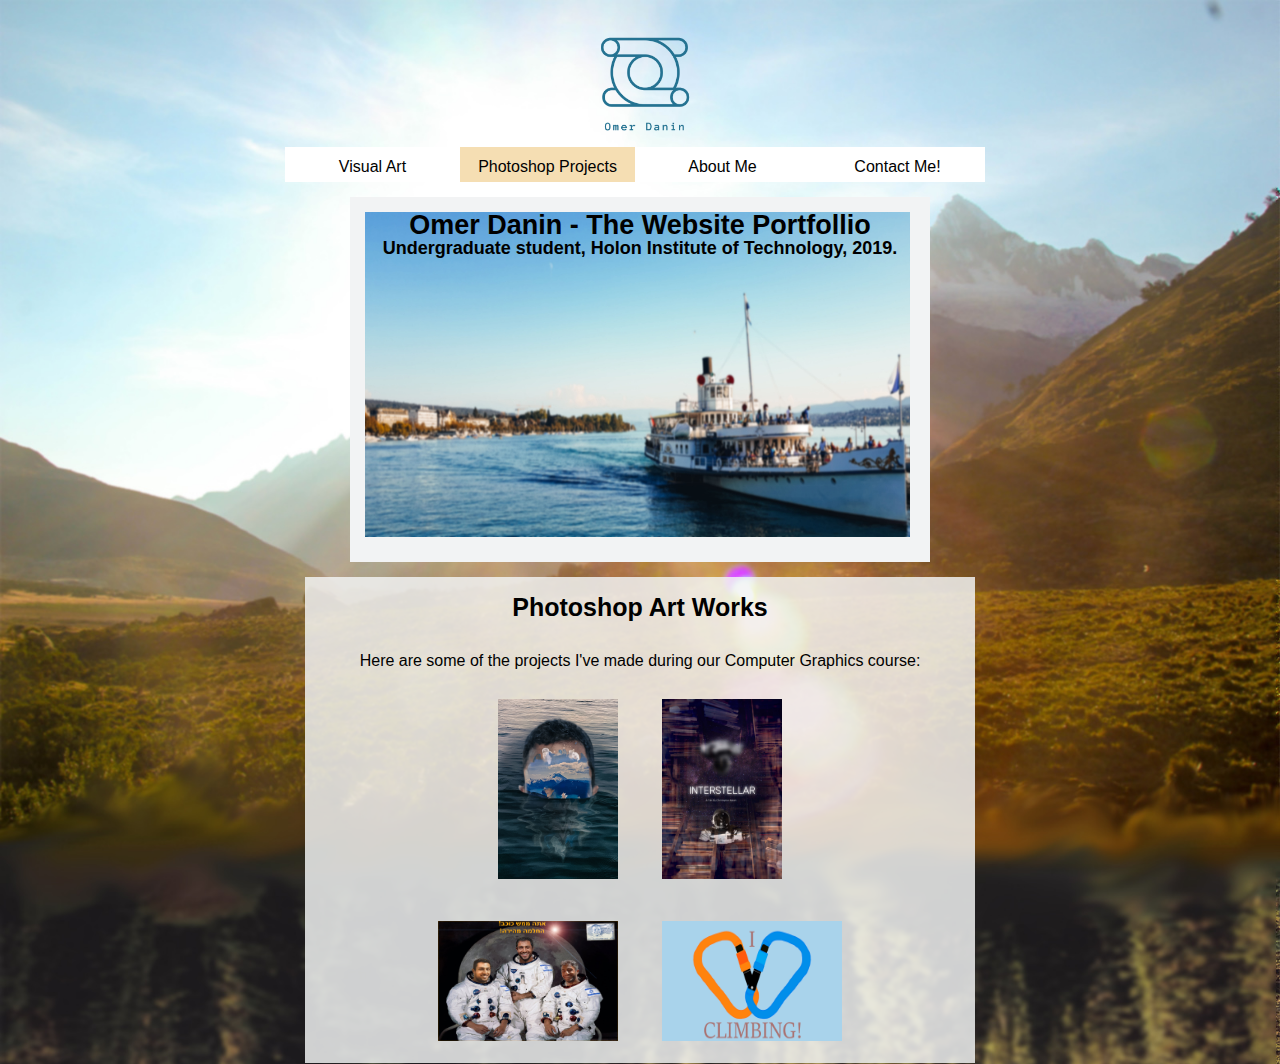
<file: 3-PsP.html>
﻿<!doctype html>
<html lang="">
<head>
    <meta charset="utf-8" />
    <title>Omer Danin -  Photoshop Art Works</title>
    <meta name="description" content=" a page containing the Photoshop works of Omer Danin" />
    <meta name="keywords" content="Photoshop, Adobe, Graphic Design,Edit, Art Works, Omer, Danin, HIT, Insturctional Technologies " />
    <meta name="author" content="Omer Danin" />
    <meta name="viewport" content="width=device-width, initial-scale=1.0, user-scalable=yes">
    
    <!-- CSS -->
    <link href="styles/reset.css" rel="stylesheet" />
    <link href="styles/myStyle.css" rel="stylesheet" />


    <!-- Scripts -->
    <script src="jScripts/jquery-1.12.0.min.js"></script>
    
</head>
<body>
    <div id="contain11">
        <header>
            <a href="index.html"> <img id="logo1" src="images/logo/logo_transparent.png" height="170px" width="170px" alt="Homepage button" /></a>
            <nav>
                <ul>
                    <li><a href="2-VisArt.html">Visual Art</a></li>
                    <li id="currentp"><a href="3-PsP.html">Photoshop Projects</a></li>
                    <li><a href="4-About.html">About Me</a></li>
                    <li><a href="5-Contact.html">Contact Me!</a></li>
                </ul>
            </nav>
        </header>
           

        <div id="PScontainer">
            <div class="PSpic">
                <h1 id="Htitle">Omer Danin -  The Website Portfollio</h1>
                <h2 id="HsubTitle">Undergraduate student, Holon Institute of Technology, 2019.</h2>
            </div>
        </div>

        <div class="Con1">
            <div class="TheText">
                <h3>Photoshop Art Works</h3>
                
                <p>Here are some of the projects I've made during our Computer Graphics course:</p>
                <div id="PSdesign">
                    <figure class="figurePS">
                        <a href="works/PS1.html"> <img class="psd1" src="images/work/work3.jpg" width="120" height="180" alt="Resized photoshop project photo" /></a>
                    </figure>

                    <figure class="figurePS">
                        <a href="works/PS2.html"> <img class="psd1" src="images/work/work5.jpg" width="120" height="180" alt="Second resized photoshop project photo" /> </a> <br />
                    </figure>

                    <figure class="figurePS">
                        <a href="works/PS3.html"> <img class="psd1" src="images/work/work4.jpg" width="180" height="120" alt="Third resized photoshop project photo" /></a>
                    </figure>

                    <figure class="figurePS">
                        <a href="works/PS4.html"> <img class="psd1" src="images/work/work2.jpg" width="180" height="120" alt="Fourth resized photoshop project photo" /> </a>
                    </figure>

                        <div class="PSpic1">
                        </div>
                </div>
            </div>
        </div>
    </div>
</body>
</html>
</file>
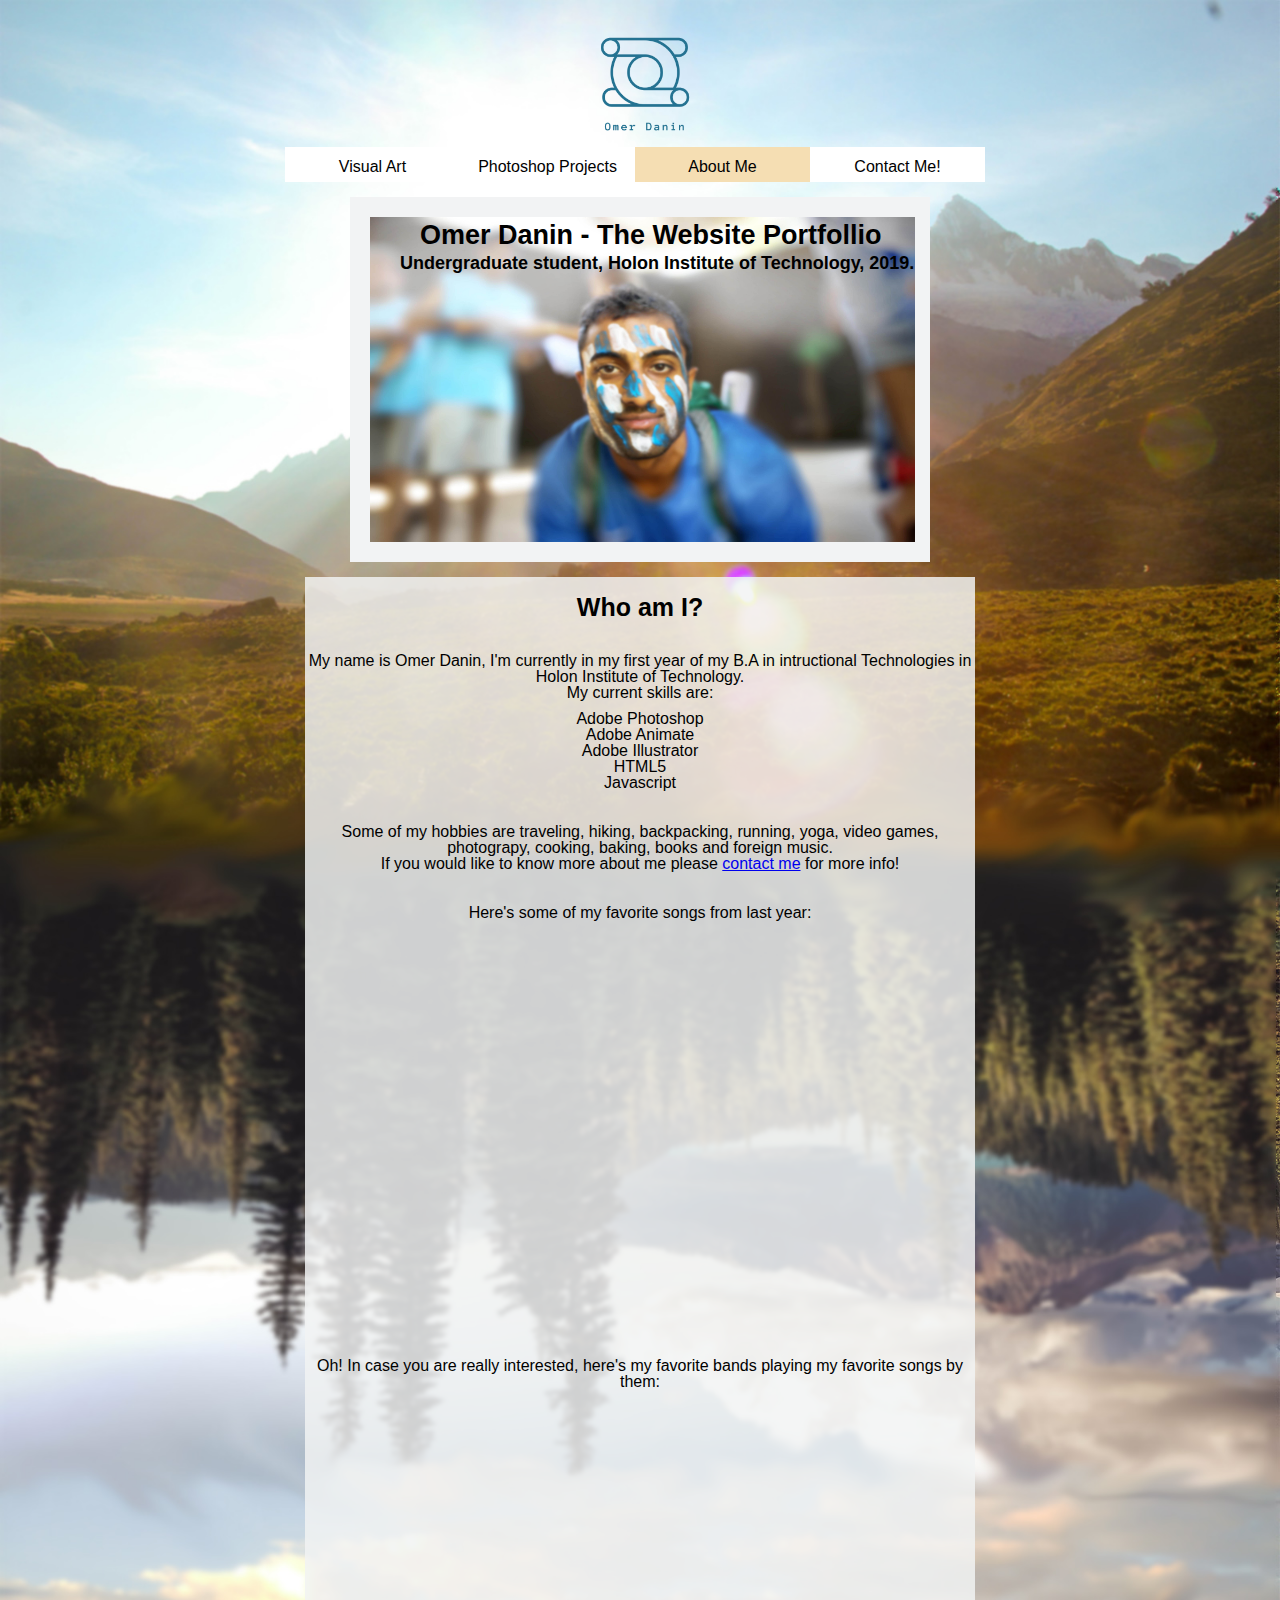
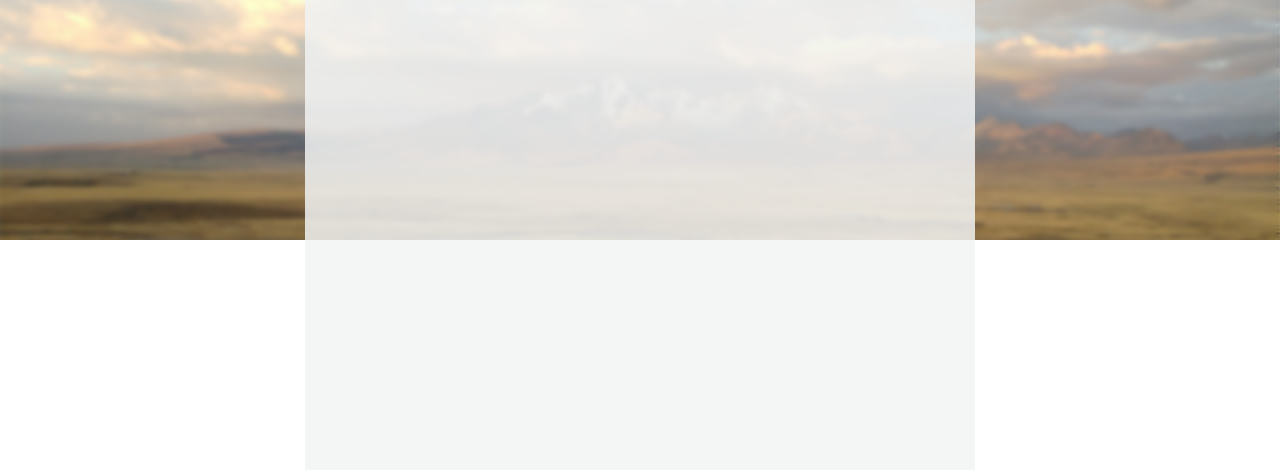
<file: 4-About.html>
﻿<!doctype html>
<html lang="">
<head>
    <meta charset="utf-8" />
    <title>Omer Danin -  Information</title>
    <meta name="description" content="a page describing who is Omer Danin, including hobbies, interests and such" />
    <meta name="keywords" content="Omer Danin, HIT, Holon Institue of Technology,Insturctional Technologies, hobbies, interests, music, favorite" />
    <meta name="author" content="Omer Danin" />
    <meta name="viewport" content="width=device-width, initial-scale=1.0, user-scalable=yes">

    <!-- CSS -->
    <link href="styles/reset.css" rel="stylesheet" />
    <link href="styles/myStyle.css" rel="stylesheet" />


    <!-- Scripts -->
    <script src="jScripts/jquery-1.12.0.min.js"></script>

</head>

<body>
        <div id="contain11">
            <header>
                <a href="index.html"> <img id="logo1" src="images/logo/logo_transparent.png" height="170px" width="170px" alt="Homepage button" /></a>
                <nav>
                    <ul>
                        <li><a href="2-VisArt.html">Visual Art</a></li>
                        <li><a href="3-PsP.html">Photoshop Projects</a></li>
                        <li id="currentp"><a href="4-About.html">About Me</a></li>
                        <li><a href="5-Contact.html">Contact Me!</a></li>
                    </ul>
                </nav>
            </header>
                
            </div>

        <div id="AboutPic">
            <div class="ActualPic">
                <h1 id="HtitleME">Omer Danin -  The Website Portfollio</h1>
                <h2 id="HsubTitleME">Undergraduate student, Holon Institute of Technology, 2019.</h2>
            </div>
        </div>

        <div class="Con1">
            <div class="TheText">
                <article>
                    <h3>Who am I?</h3>
                    <p>
                        My name is Omer Danin, I'm currently in my first year of my B.A in intructional Technologies in Holon Institute of Technology. <br />
                        My current skills are:<br />
                    </p>
                    <ul id="str">
                        <li>Adobe Photoshop</li>
                        <li>Adobe Animate</li>
                        <li> Adobe Illustrator</li>
                        <li>HTML5</li>
                        <li>Javascript</li>
                    </ul>
                    <section>
                        <p>
                            Some of my hobbies are traveling, hiking, backpacking, running, yoga, video games, photograpy, cooking, baking, books and foreign music. <br />
                            If you would like to know more about me please <a href="5-Contact.html">contact me</a> for more info!
                        </p>
                    </section>
                    <p>Here's some of my favorite songs from last year:</p>
                    <figure>
                        <iframe src="https://open.spotify.com/embed/user/spotify/playlist/37i9dQZF1EjxPdv2UmwRKo" width="300" height="380" frameborder="0" allowtransparency="true" allow="encrypted-media"></iframe>
                    </figure><br />
                    <p>Oh! In case you are really interested, here's my favorite bands playing my favorite songs by them:</p><br />
                   <figure>
                       <iframe width="560" height="315" src="https://www.youtube.com/embed/J3q5n24QDlk" frameborder="0" allow="accelerometer; autoplay; encrypted-media; gyroscope; picture-in-picture" allowfullscreen></iframe>
                   </figure><br />
                   <figure>
                      <iframe width="560" height="315" src="https://www.youtube.com/embed/eFOY6KJlFEg" frameborder="0" allow="accelerometer; autoplay; encrypted-media; gyroscope; picture-in-picture" allowfullscreen></iframe>
                  </figure><br />
</article>
            </div>
        </div>
</body>
</html>
</file>
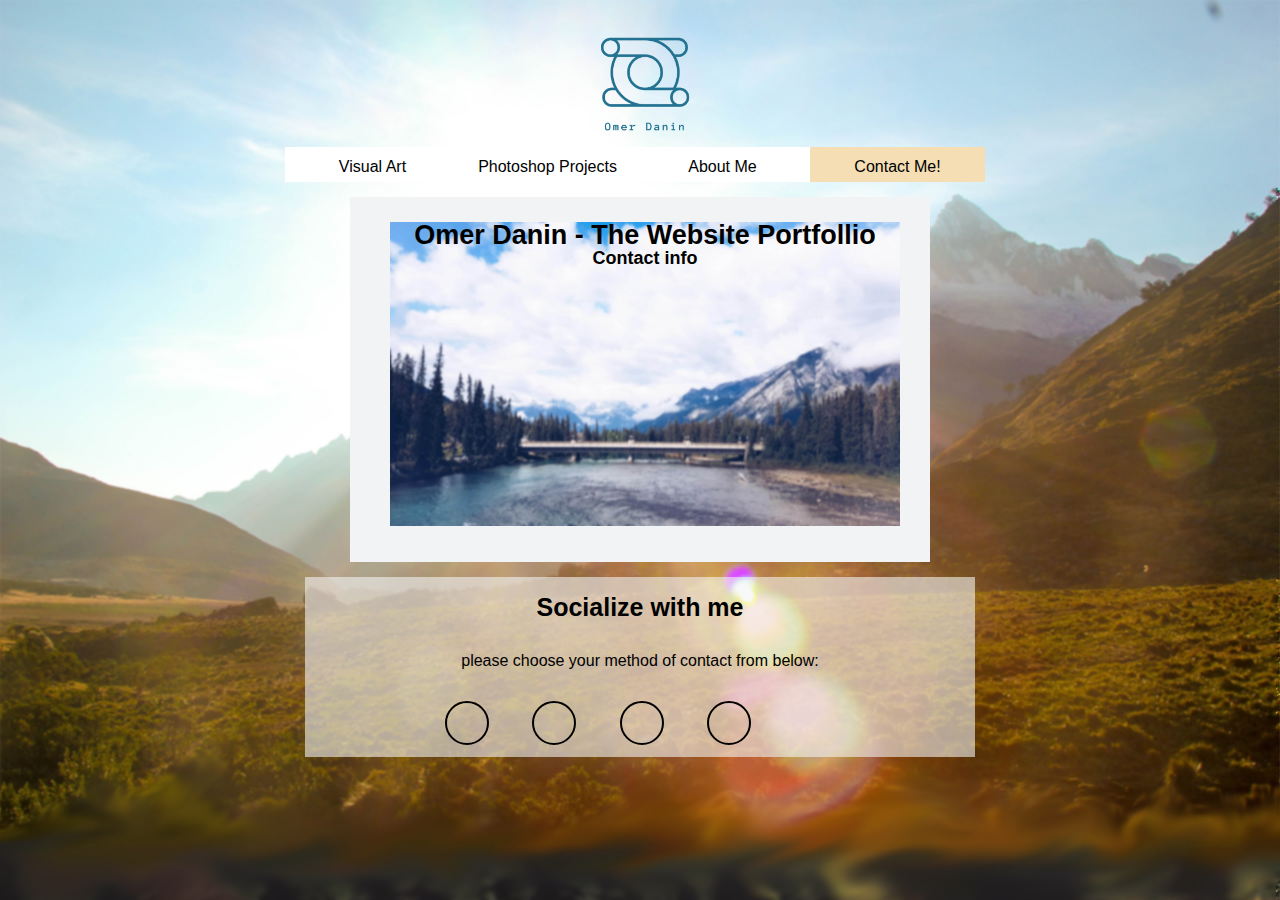
<file: 5-Contact.html>
﻿<!doctype html>
<html lang="">
<head>
    <meta charset="utf-8" />
    <title>Omer Danin -  Contact</title>
    <meta name="description" content="a page containing the methods of contacting Omer Danin" />
    <meta name="keywords" content="Omer Danin, HIT, Holon Institue of Technology, Facebook, GitHub, Instagram, Email, Message, contact, Connect, In touch, Find, Where, info. information" />
    <meta name="author" content="Omer Danin" />
    <meta name="viewport" content="width=device-width, initial-scale=1.0, user-scalable=yes">

    <!-- CSS -->
    <link href="styles/reset.css" rel="stylesheet" />
    <link href="styles/myStyle.css" rel="stylesheet" />
    <link rel="stylesheet" href="https://use.fontawesome.com/releases/v5.8.1/css/all.css" integrity="sha384-50oBUHEmvpQ+1lW4y57PTFmhCaXp0ML5d60M1M7uH2+nqUivzIebhndOJK28anvf" crossorigin="anonymous">


    <!-- Scripts -->
    <script src="jScripts/jquery-1.12.0.min.js"></script>

</head>
<body>
    <div id="contain11">
        <header>
            <a href="index.html"> <img id="logo1" src="images/logo/logo_transparent.png" height="170px" width="170px"  alt="Homepage button" /></a>
            <nav>
                <ul>
                    <li><a href="2-VisArt.html">Visual Art</a></li>
                    <li><a href="3-PsP.html">Photoshop Projects</a></li>
                    <li><a href="4-About.html">About Me</a></li>
                    <li id="currentp"><a href="5-Contact.html">Contact Me!</a></li>
                </ul>
            </nav>
        </header>
            
     

        <div id="ContactPic">
            <div class="BridgePic">
                <h1 id="Htitle">Omer Danin -  The Website Portfollio</h1>
                <h2 id="HsubTitle">Contact info</h2>
            </div>
        </div>

        <div class="Con1">
            <div class="wrapper">
                <h3>Socialize with me</h3>
                <p>please choose your method of contact from below:</p><br />
                <div class="Media1">
                    <ul>
                        <li id="sosh"><a href="https://www.facebook.com/profile.php?id=1251911336"><i class="fab fa-facebook"></i></a></li>
                        <li id="sosh"><a href="https://www.instagram.com/omerdose/"><i class="fab fa-instagram"></i></a></li>
                        <li id="sosh"><a href="https://omerdose.github.io/BlackHole/OmerDanin_BlackHoles.html"<i class="fab fa-github-square"></i></a></li>
                        <li id="sosh"><a href="mailto:omerdanin@gmail.com"><i class="fas fa-envelope-square"></i></a></li>

                    </ul>
                </div>
            </div>
        </div>

    </div>
</body>
</html>
</file>
<file: styles/myStyle.css>
﻿/*הגדרת-גוף-האתר*/

body { 
    direction: ltr;
    text-align: left;
    font-size: 12px;
    font-family: Arial;
    color: black;
    background-image: url(../images/bga1.jpg);
    background-size:cover;
    background-repeat:no-repeat;
    width: 960px;
    height: 720px;
    margin: 0 auto;
}

/*תפריט-ניווט*/

nav {
    width: 960px;
    height: 50px;
    margin-left: 125px;
    margin-top: -25px;
}
    nav ul li {
        background-color: white;
        float: left;
        display: inline-block;
        position: relative;
        width: 175px;
        height: 35px;
        line-height: 40px;
        font-size: 16px;
        text-align: center;
        color: white;
        margin: auto;
    }
    /*דף-נוכחי*/
#currentp{
        background-color: wheat;
        float: left;
        display: inline-block;
        position: relative;
        width: 175px;
        height: 35px;
        line-height: 40px;
        font-size: 16px;
        text-align: center;
        color: black;
        margin: auto;
    }
/*סימון-ללינקים*/
.Media1 > ul > li > a:visited {
    color: #004F98;
}
.Media1 > ul > li > a {
    color: #004F98;
}
/*סימון-לתפריט*/
   nav ul li a {
        text-decoration: none;
        color:black;
        margin-bottom: 0px;
    }
    nav ul li a:hover {
        color: white;
        display: block;
        width: 185px;
        height: 35px;
        line-height: 35px;
        text-align: center;
        background-image: url(tab.png);
        background-size: 200px;
        background-color: black;
        border-bottom: none;
    }
    /*כותרת-בדף-בית*/
h5 {
    text-align: center;
    font-family: 'Montserrat', sans-serif;
    font-weight: bold;
    font-size: 34px;
    margin-top: -60px;
}
/*כפתורים-בדף-בית*/
.homenav {
    margin-left: 130px;
    margin-top: -400px;
}
.Homepoint {
    margin-left:300px;
}
#logoHome {
    margin-left: 300px;
}
.artworkbtn {
    -moz-box-shadow: 0px 0px 5px 1px #3dc21b;
    -webkit-box-shadow: 0px 0px 5px 1px #3dc21b;
    box-shadow: 0px 0px 5px 1px #3dc21b;
    background: -webkit-gradient(linear, left top, left bottom, color-stop(0.05, #44c767), color-stop(1, #5cbf2a));
    background: -moz-linear-gradient(top, #44c767 5%, #5cbf2a 100%);
    background: -webkit-linear-gradient(top, #44c767 5%, #5cbf2a 100%);
    background: -o-linear-gradient(top, #44c767 5%, #5cbf2a 100%);
    background: -ms-linear-gradient(top, #44c767 5%, #5cbf2a 100%);
    background: linear-gradient(to bottom, #44c767 5%, #5cbf2a 100%);
    filter: progid:DXImageTransform.Microsoft.gradient(startColorstr='#44c767', endColorstr='#5cbf2a',GradientType=0);
    background-color: #44c767;
    -moz-border-radius: 38px;
    -webkit-border-radius: 38px;
    border-radius: 38px;
    border: 1px solid #18ab29;
    display: inline-block;
    cursor: pointer;
    color: #ffffff;
    font-family: Arial;
    font-size: 22px;
    padding: 12px 57px;
    text-decoration: none;
    text-shadow: 0px 2px 2px #2f6627;
    margin-left: 200px;
    margin-top: 25px;
}
/*אינטרקציה-עם-כפתור*/
.artworkbtn:hover {
    background: -webkit-gradient(linear, left top, left bottom, color-stop(0.05, #5cbf2a), color-stop(1, #44c767));
    background: -moz-linear-gradient(top, #5cbf2a 5%, #44c767 100%);
    background: -webkit-linear-gradient(top, #5cbf2a 5%, #44c767 100%);
    background: -o-linear-gradient(top, #5cbf2a 5%, #44c767 100%);
    background: -ms-linear-gradient(top, #5cbf2a 5%, #44c767 100%);
    background: linear-gradient(to bottom, #5cbf2a 5%, #44c767 100%);
    filter: progid:DXImageTransform.Microsoft.gradient(startColorstr='#5cbf2a', endColorstr='#44c767',GradientType=0);
    background-color: #5cbf2a;
}

.artworkbtn:active {
    position: relative;
    top: 1px;
}

.contactBtn {
    -moz-box-shadow: 0px 0px 9px 0px #29bbff;
    -webkit-box-shadow: 0px 0px 9px 0px #29bbff;
    box-shadow: 0px 0px 9px 0px #29bbff;
    background: -webkit-gradient(linear, left top, left bottom, color-stop(0.05, #2dabf9), color-stop(1, #0688fa));
    background: -moz-linear-gradient(top, #2dabf9 5%, #0688fa 100%);
    background: -webkit-linear-gradient(top, #2dabf9 5%, #0688fa 100%);
    background: -o-linear-gradient(top, #2dabf9 5%, #0688fa 100%);
    background: -ms-linear-gradient(top, #2dabf9 5%, #0688fa 100%);
    background: linear-gradient(to bottom, #2dabf9 5%, #0688fa 100%);
    filter: progid:DXImageTransform.Microsoft.gradient(startColorstr='#2dabf9', endColorstr='#0688fa',GradientType=0);
    background-color: #2dabf9;
    -moz-border-radius: 28px;
    -webkit-border-radius: 28px;
    border-radius: 28px;
    border: 1px solid #29bbff;
    display: inline-block;
    cursor: pointer;
    color: #ffffff;
    font-family: Arial;
    font-size: 22px;
    padding: 12px 57px;
    text-decoration: none;
    text-shadow: 0px 1px 9px #263666;
    margin-left: 5px;
}

    .contactBtn:hover {
        background: -webkit-gradient(linear, left top, left bottom, color-stop(0.05, #0688fa), color-stop(1, #2dabf9));
        background: -moz-linear-gradient(top, #0688fa 5%, #2dabf9 100%);
        background: -webkit-linear-gradient(top, #0688fa 5%, #2dabf9 100%);
        background: -o-linear-gradient(top, #0688fa 5%, #2dabf9 100%);
        background: -ms-linear-gradient(top, #0688fa 5%, #2dabf9 100%);
        background: linear-gradient(to bottom, #0688fa 5%, #2dabf9 100%);
        filter: progid:DXImageTransform.Microsoft.gradient(startColorstr='#0688fa', endColorstr='#2dabf9',GradientType=0);
        background-color: #0688fa;
    }

    .contactBtn:active {
        position: relative;
        top: 1px;
    }

   /*כותרת-בדפים*/

#Htitle {
text-align:center;
    font-size: 27px;
    color: #000000;
    font-family:'Franklin Gothic Medium', 'Arial Narrow', Arial, sans-serif;
}

#HsubTitle {
    text-align: center;
    font-size: 18px;
    color: black;
    font-family: 'Franklin Gothic Medium', 'Arial Narrow', Arial, sans-serif;
}
/*קונטיינר-לטקסט*/
.Con1 {
    margin-top: 10px;
    width: 670px;
    height: auto;
    margin: auto;
    background-color: rgba(242,243,244,0.6);
    position: center;
}
    .Con1 .TheText {
        width: 670px;
        height: auto;
        top: 10px;
        margin: auto;
        text-align: center;
        background-color: rgba(242,243,244,0.6);
    }
    /*כותרות-וטקסט*/
h3{
    font-size: 25px;
    position:center;
    margin-bottom: 10px;
    padding-top: 18px;
    margin-top: 15px;
    text-align:center;
    color: black;
}
p {
    font-size: 16px;
    position: center;
    margin-bottom: 10px;
    padding-top: 18px;
    margin-top: 15px;
    text-align: center;
    color: black;
}
/*קונטיינר-לתמונה*/

#VCcontainer {
    padding: 15px;
    width: 550px;
    height: 335px;
    background-color: #f2f3f4;
    margin: 0 auto;
}

    #VCcontainer .VisArtPic {
        width: 550px;
        height: 325px;
        background-image: url(../images/bg3.jpg);
        background-repeat: no-repeat;
        background-size: contain;
    }
    /*אינטרקציה*/
.vart1 {
    padding: 20px;
    transform: scale(1);
    transition: .3s ease-in-out;
}

    .vart1:hover {
        transform: scale(1.3);
    }

/*קונטיינר-לתמונה*/

    #PScontainer {
        padding: 15px;
        width: 550px;
        height: 335px;
        background-color: #f2f3f4;
        margin: 0 auto;
    }

    #PScontainer .PSpic {
        width: 550px;
        height: 325px;
        background-image: url( ../images/bg4.jpg);
        background-repeat: no-repeat;
        background-size: contain;
    }
.figurePS {
    display:inline;
    width: 400px;
    height: 200px;
    margin: 0;
    padding: 0;
    overflow:auto;
}
/*אינטרקציה*/

.psd1 {
    padding:20px;
    transform: scale(1);
    transition: .3s ease-in-out;
}

.psd1:hover {
    transform: scale(1.3);
}

/*קונטיינר-לתמונה*/

#AboutPic {
    padding: 15px;
    width: 550px;
    height: 335px;
    background-color: #f2f3f4;
    margin: 0 auto;
}

    #AboutPic .ActualPic {
        position: relative;
        width: 600px;
        height: 325px;
        top: 5px;
        margin-left: 5px;
        background-image: url(../images/bg6.jpg);
        background-repeat: no-repeat;
        background-size:contain;
    }
/*כותרת*/

#HtitleME {
    position: relative;
    top: 5px;
    left: 50px;
    font-size: 27px;
    color: #000000;
    font-family: 'Franklin Gothic Medium', 'Arial Narrow', Arial, sans-serif;
}

#HsubTitleME {
    position: relative;
    top: 10px;
    left: 30px;
    font-size: 18px;
    color: black;
    font-family: 'Franklin Gothic Medium', 'Arial Narrow', Arial, sans-serif;
}
#topp{
    padding-top:10px;
}
/*רשימה-יכולות*/
#str {
    font-size: 16px;
    text-align: center;
    list-style-type: none;
}
/*קונטיינר-לתמונה*/

#ContactPic {
    padding: 15px;
    width: 550px;
    height: 335px;
    background-color: #f2f3f4;
    margin: 0 auto;
}

    #ContactPic .BridgePic {
        position: relative;
        width: 510px;
        height: 325px;
        top: 10px;
        margin-left: 25px;
        background-image: url(../images/bg5.jpg);
        background-repeat: no-repeat;
        background-size: contain;
    }
    /*לוגו*/
#logo1{
    margin-left:400px;
}
}
    /*קונטיינר-לאייקונים*/
.wrapper {
    margin-top: 10px;
    width: 680px;
    height: 250px;
    background-color: #f2f3f4;
    position: center;
}

    .Media1{
    display:block;
padding-left:120px;
}
    /*אינטרקציה-אייקונים*/
#sosh {
    list-style: none;
    margin: 10px 20px;
    display: inline-block;
    font-size: 30px;
    padding: 20px 20px;
    color: black;
    border: 2px solid black;
    border-radius: 50%;
    transition: .7s;
}
#sosh:hover{
    color:whitesmoke;
    border: 2px solid ;
    transition:.5s;
}
</file>
